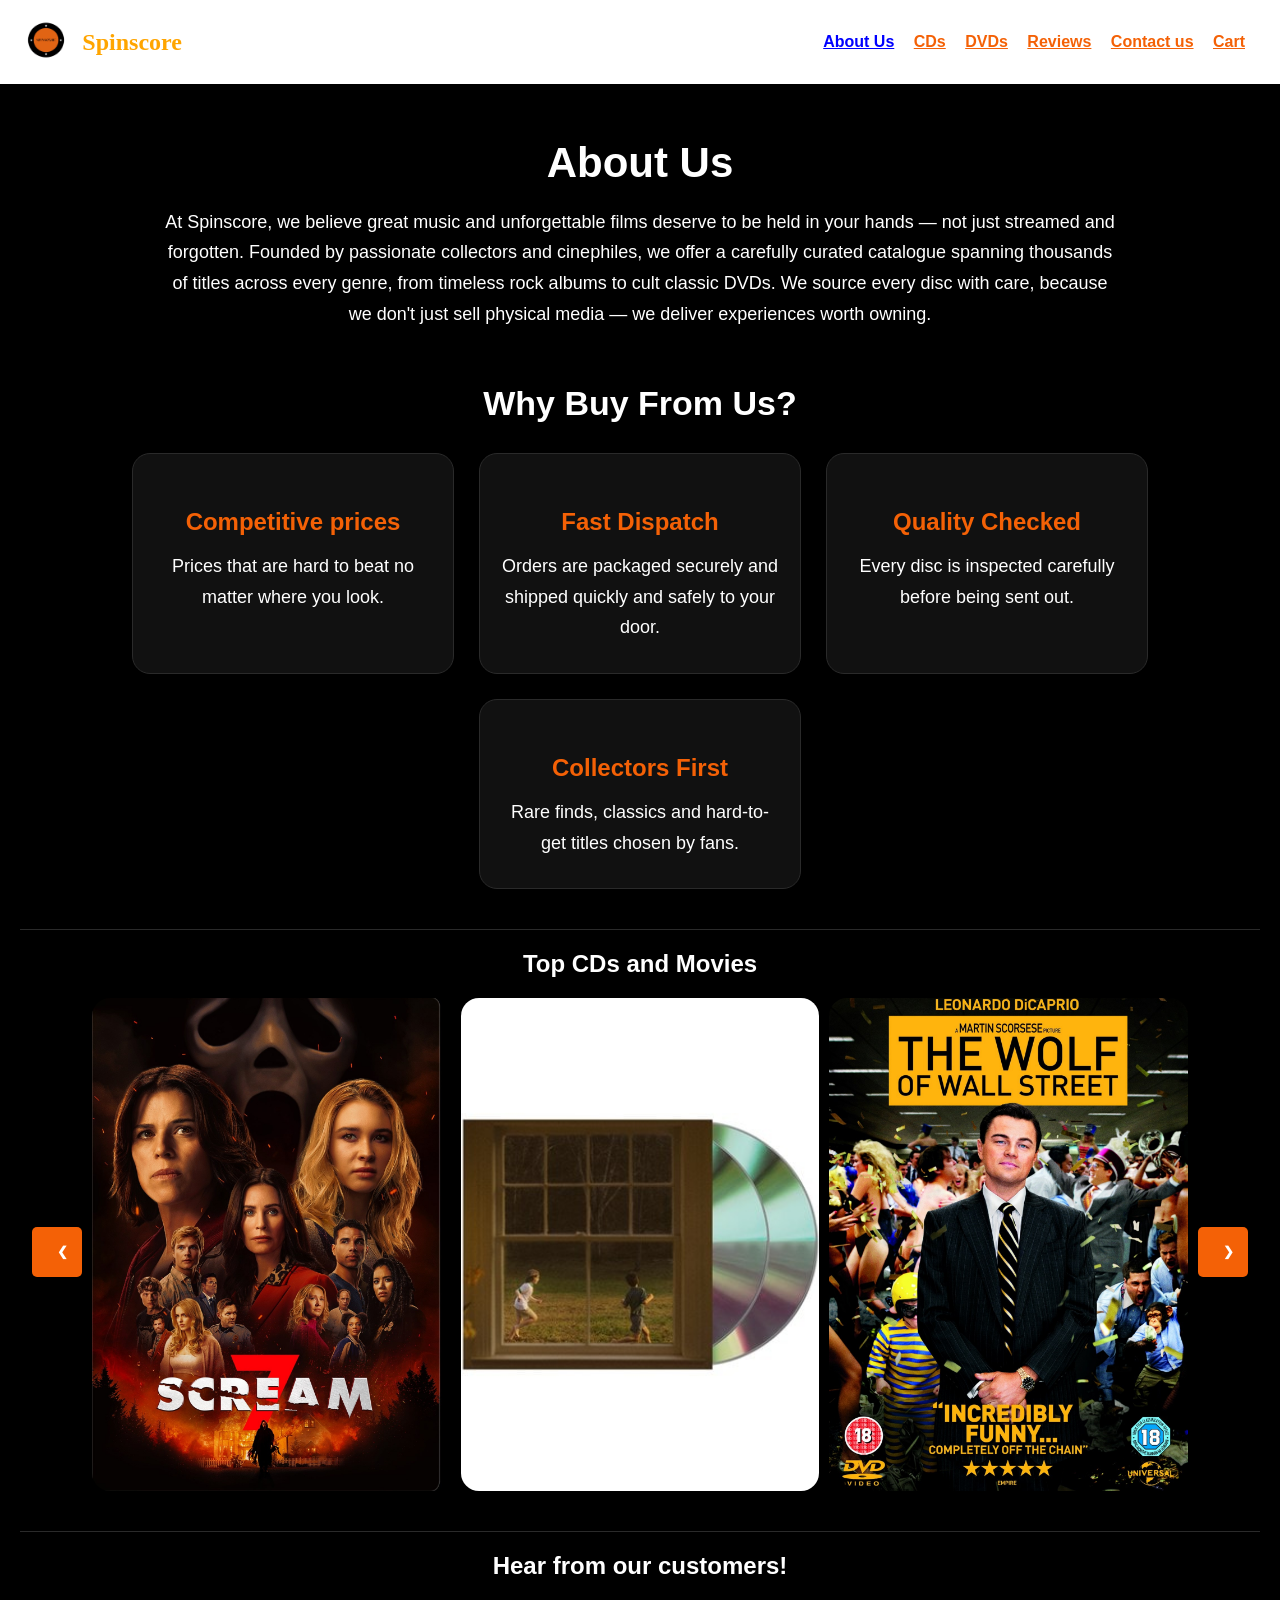
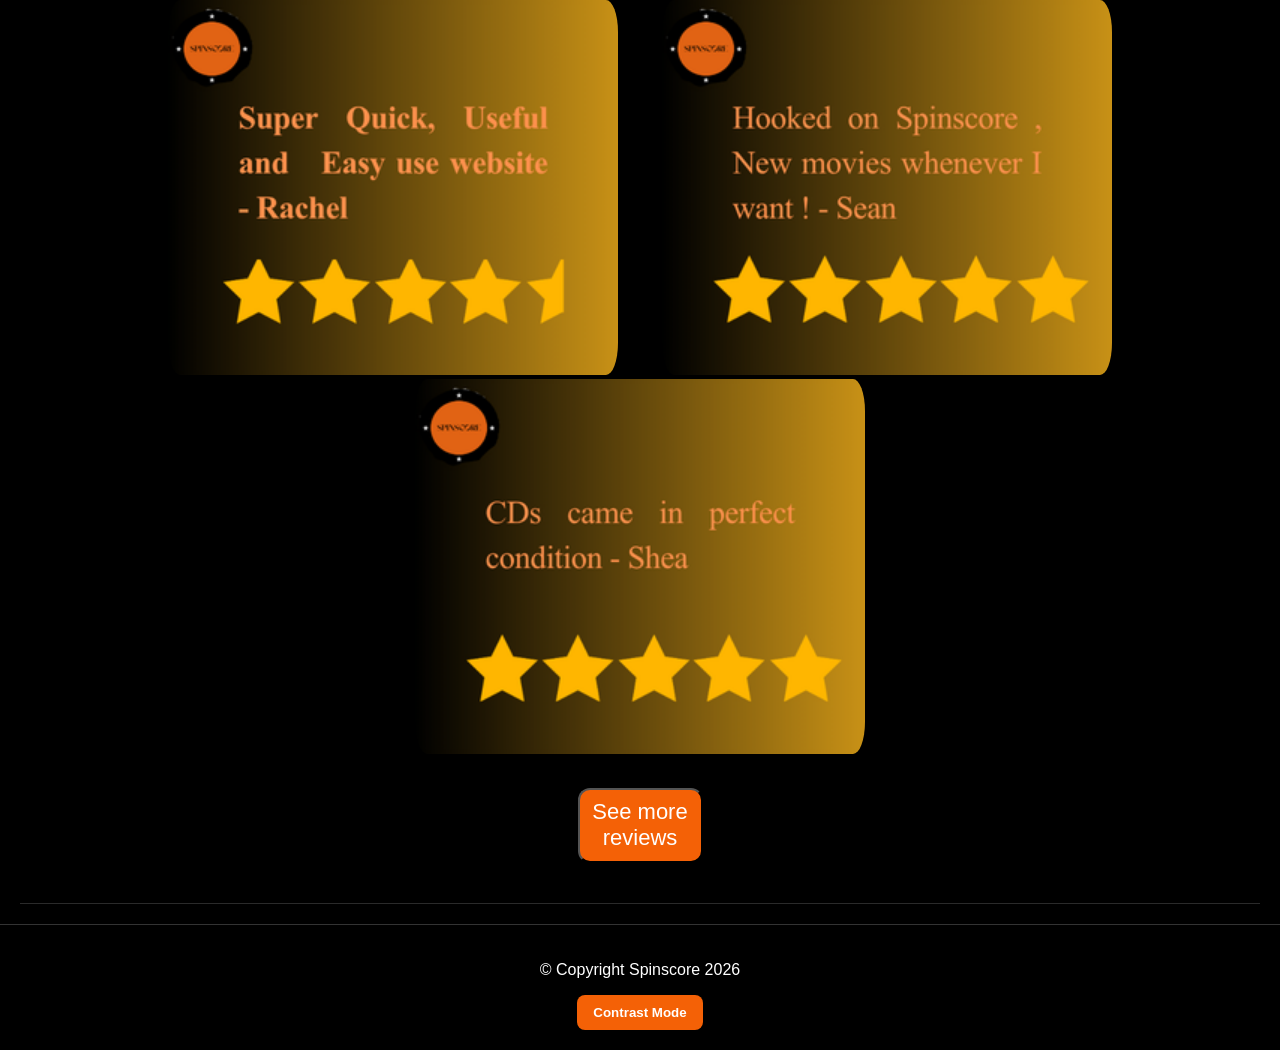
<file: SpinScore/MAIN/HTML/Index.html>
<!DOCTYPE html>
<html lang="en">
	<head>
		<meta charset="UTF-8">
		<meta name="viewport" content="width=device-width, initial-scale=1.0">
		<title>Spinscore - Home</title>
		<link rel="stylesheet" href="../CSS/Webstyle.css" />
		<link rel="icon" type="image/x-icon" href="../IMAGES/favicon.ico" />
	</head>
	
	<body>
		<header>
			<div class="logo-title">
				<a href="Index.html">
					<img src="../IMAGES/Logo.png" alt="Logo">
				</a>
				<span class="site-title">Spinscore</span>
			</div>
			
			<nav>
				<a href="Index.html" class="active">About Us</a>
				<a href="cds.html">CDs</a>
				<a href="DVDs.html">DVDs</a>
				<a href="reviews.html">Reviews</a>
				<a href="Contact.html">Contact us</a>
				<a href="cart.html">Cart</a>
			</nav>
		</header>

		<main>
			<section id="section1">
				<h1> About Us </h1>
				<p>At Spinscore, we believe great music and unforgettable films deserve to be held in your hands — not just streamed and forgotten. Founded by passionate collectors and cinephiles, we offer a carefully curated catalogue spanning thousands of titles across every genre, from timeless rock albums to cult classic DVDs. We source every disc with care, because we don't just sell physical media — we deliver experiences worth owning.</p>
				<h2>Why Buy From Us?</h2>

				<div class="whyBuyGrid">

					<div class="whyBox">
						<h3>Competitive prices</h3>
						<p>Prices that are hard to beat no matter where you look.</p>
					</div>

					<div class="whyBox">
						<h3>Fast Dispatch</h3>
						<p>Orders are packaged securely and shipped quickly and safely to your door.</p>
					</div>

					<div class="whyBox">
						<h3>Quality Checked</h3>
						<p>Every disc is inspected carefully before being sent out.</p>
					</div>

					<div class="whyBox">
						<h3>Collectors First</h3>
						<p>Rare finds, classics and hard-to-get titles chosen by fans.</p>
					</div>

				</div>
			</section>
			<section id="section2">
					<h1> Top CDs and Movies </h1>
					<div class="carousel-container">
						<button onclick="moveSlide(-1)">❮</button>

						<div class="carousel" id="carousel"></div>

						<button onclick="moveSlide(1)">❯</button>
					</div>
     		</section>
			<section id="section3">
				<h1> Hear from our customers! </h1>
				<div class="grid-container">
					<img src="../IMAGES/Reviews/Review 1.png" alt="Customer Review 1">
  					<img src="../IMAGES/Reviews/Review 2.png" alt="Customer Review 2">
  					<img src="../IMAGES/Reviews/Review 3.png" alt="Customer Review 3">
				</div>
				<div class="ReviewButton">
					<button class="goReview" onclick="window.location.href = 'reviews.html';">See more reviews</button>
				</div>
			</section>
		</main>

		<footer>
			<p>&copy; Copyright Spinscore 2026</p>
			<button id="contrastBtn">Contrast Mode</button>
		</footer>
		<script src="../JS/main.js"></script>
		<script src="../JS/accessibility.js"></script>
	</body>
</html>
</file>
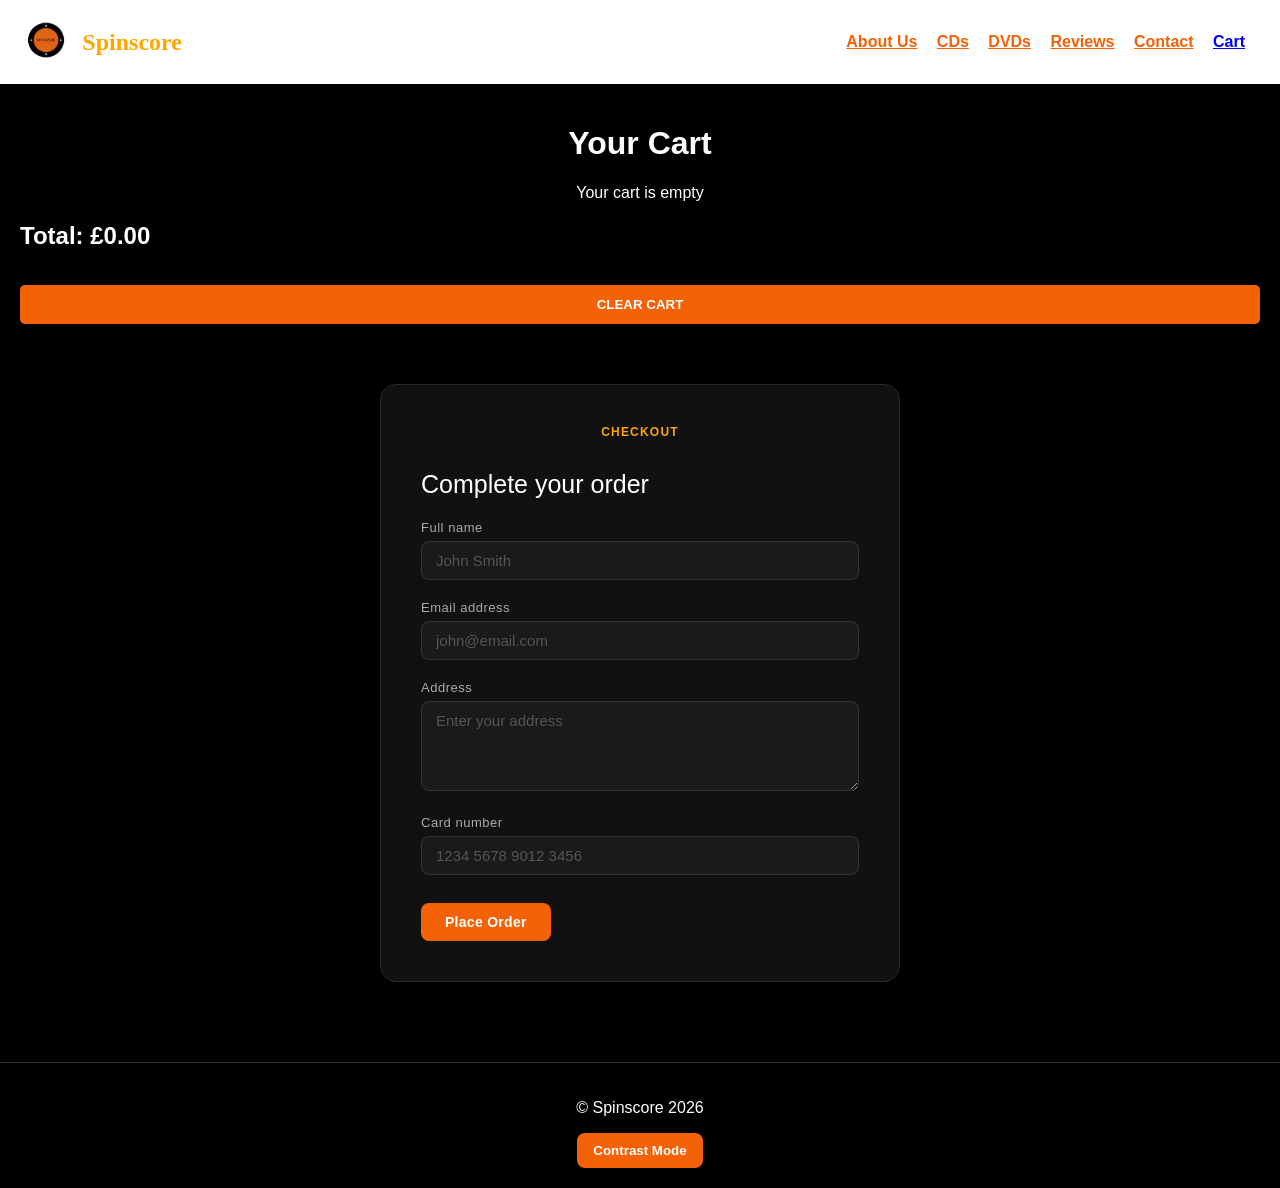
<file: SpinScore/MAIN/HTML/cart.html>
<!DOCTYPE html>
<html lang="en">
<head>
    <meta charset="UTF-8">
    <meta name="viewport" content="width=device-width, initial-scale=1.0">
    <title>Spinscore - Cart</title>

    <link rel="stylesheet" href="../CSS/Webstyle.css">
</head>

<body>
    <header>
        <div class="logo-title">
            <a href="Index.html">
                <img src="../IMAGES/Logo.png" alt="Logo">
            </a>
            <span class="site-title">Spinscore</span>
        </div>

        <nav>
            <a href="Index.html">About Us</a>
            <a href="cds.html">CDs</a>
            <a href="DVDs.html">DVDs</a>
            <a href="reviews.html">Reviews</a>
            <a href="Contact.html">Contact</a>
            <a href="cart.html" class="active">Cart</a>
        </nav>
    </header>

    <main>
        <h1>Your Cart</h1>

        <div id="cart-items"></div>

        <h2 id="cart-total">Total: £0.00</h2>

        <button onclick="clearCart()" class="buy-btn">Clear Cart</button>

        <section class="form-wrapper">
    <p class="form-eyebrow">Checkout</p>
    <h1 class="form-title">Complete your order</h1>

    <div class="form-fields">
        <div>
            <label for="customer-name">Full name</label>
            <input type="text" id="customer-name" placeholder="John Smith">
            <span class="field-error" id="name-error">Please enter your full name.</span>
        </div>

        <div>
            <label for="customer-email">Email address</label>
            <input type="email" id="customer-email" placeholder="john@email.com">
            <span class="field-error" id="email-error">Please enter a valid email address.</span>
        </div>

        <div>
            <label for="customer-address">Address</label>
            <textarea id="customer-address" rows="4" placeholder="Enter your address"></textarea>
            <span class="field-error" id="address-error">Please enter your address.</span>
        </div>

        <div>
            <label for="card-number">Card number</label>
            <input type="text" id="card-number" placeholder="1234 5678 9012 3456">
            <span class="field-error" id="card-error">Please enter your card number.</span>
        </div>

        <div class="form-footer">
            <button class="submit-btn" onclick="checkout()">Place Order</button>
        </div>
    </div>

    <div class="success-msg" id="checkout-success">
        Your order has been placed successfully.
    </div>
</section>
    </main>

    <footer>
        <p>&copy; Spinscore 2026</p>
        <button id="contrastBtn">Contrast Mode</button>
    </footer>

    <script src="../JS/cart.js"></script>
    <script src="../JS/accessibility.js"></script>
</body>
</html>
</file>
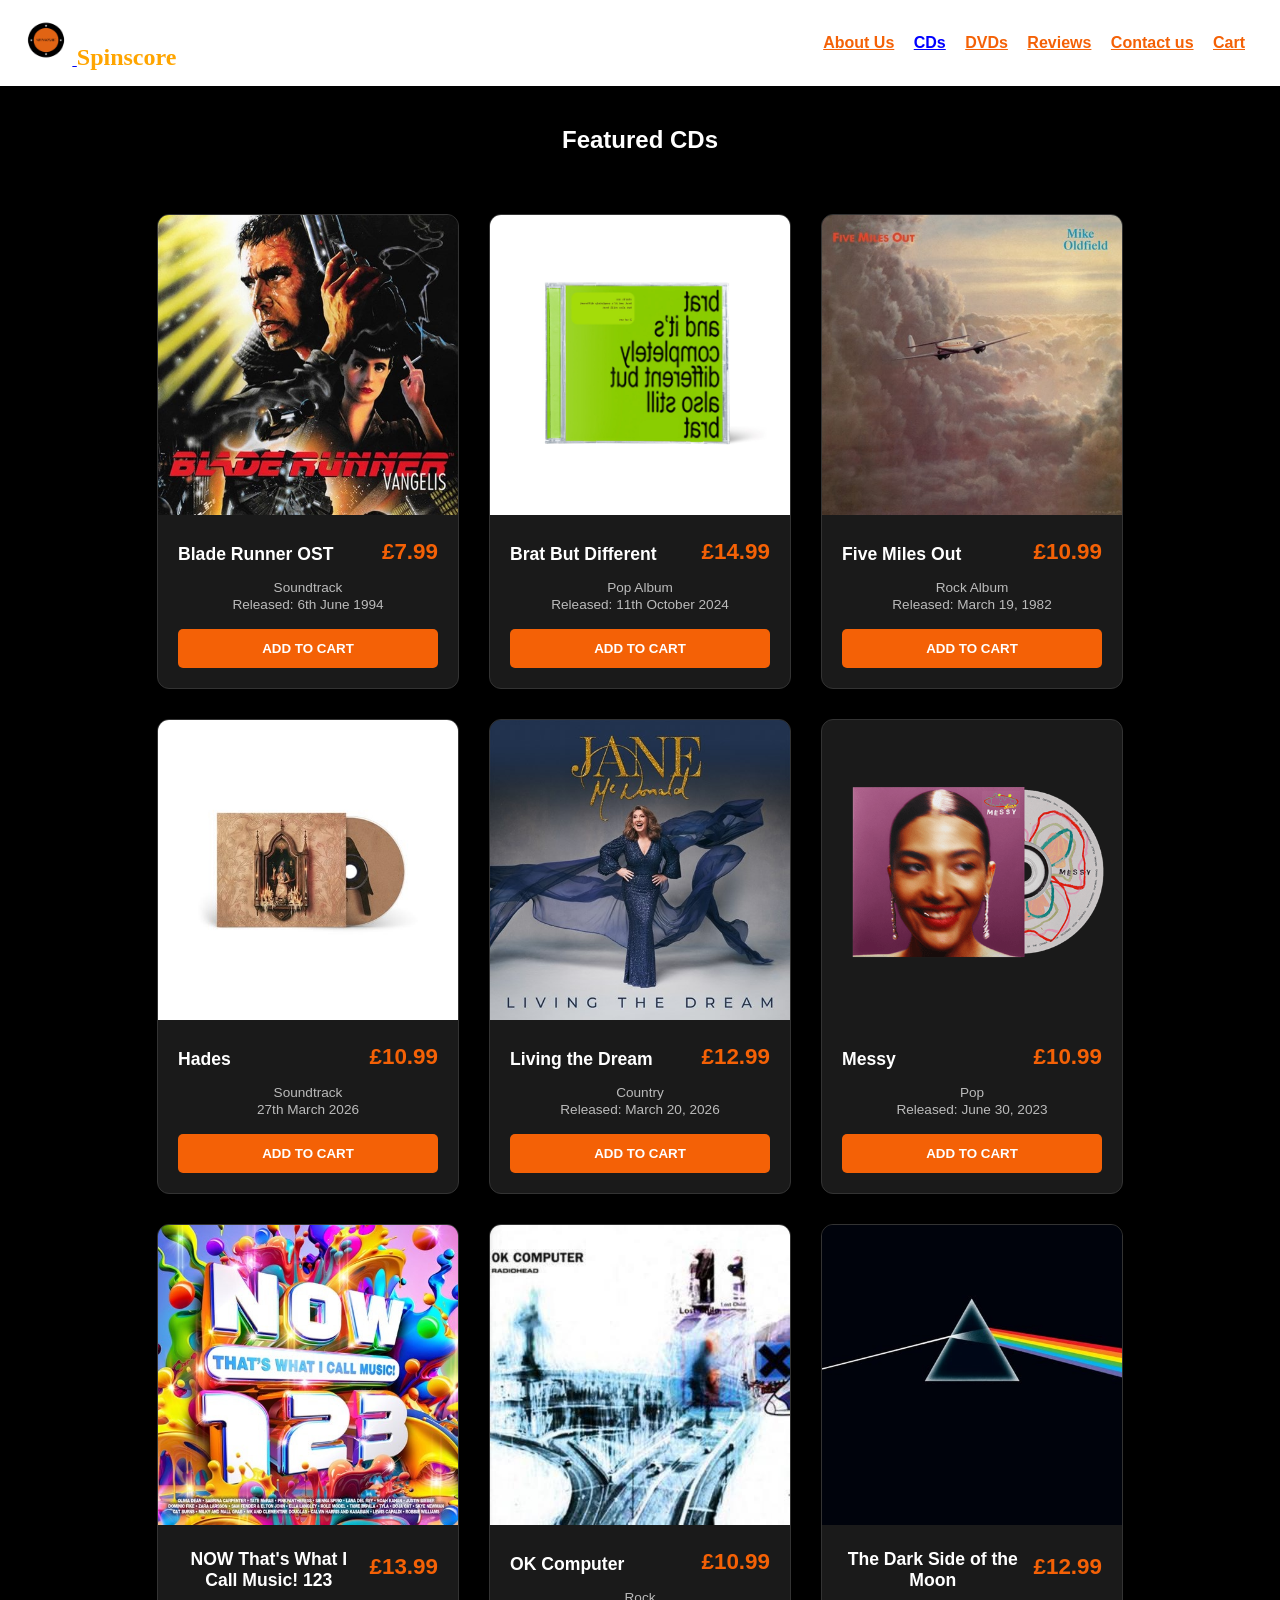
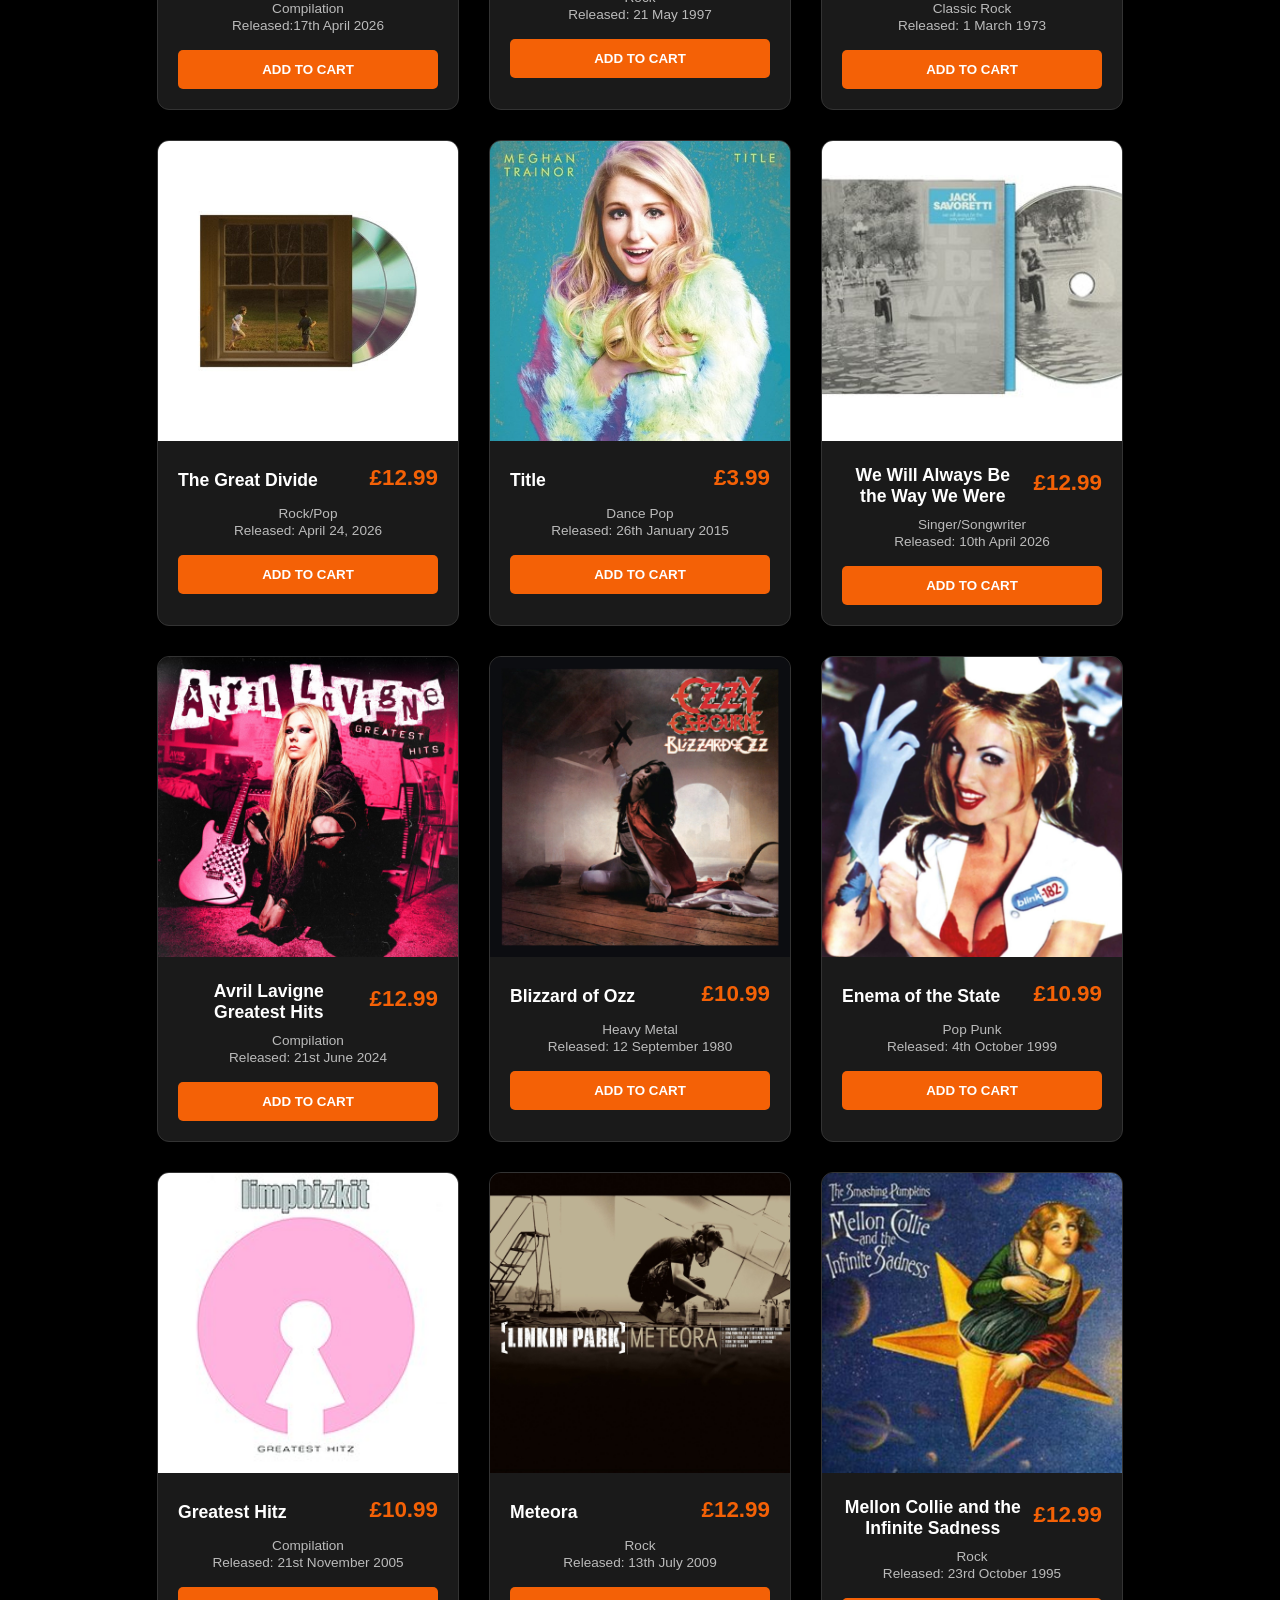
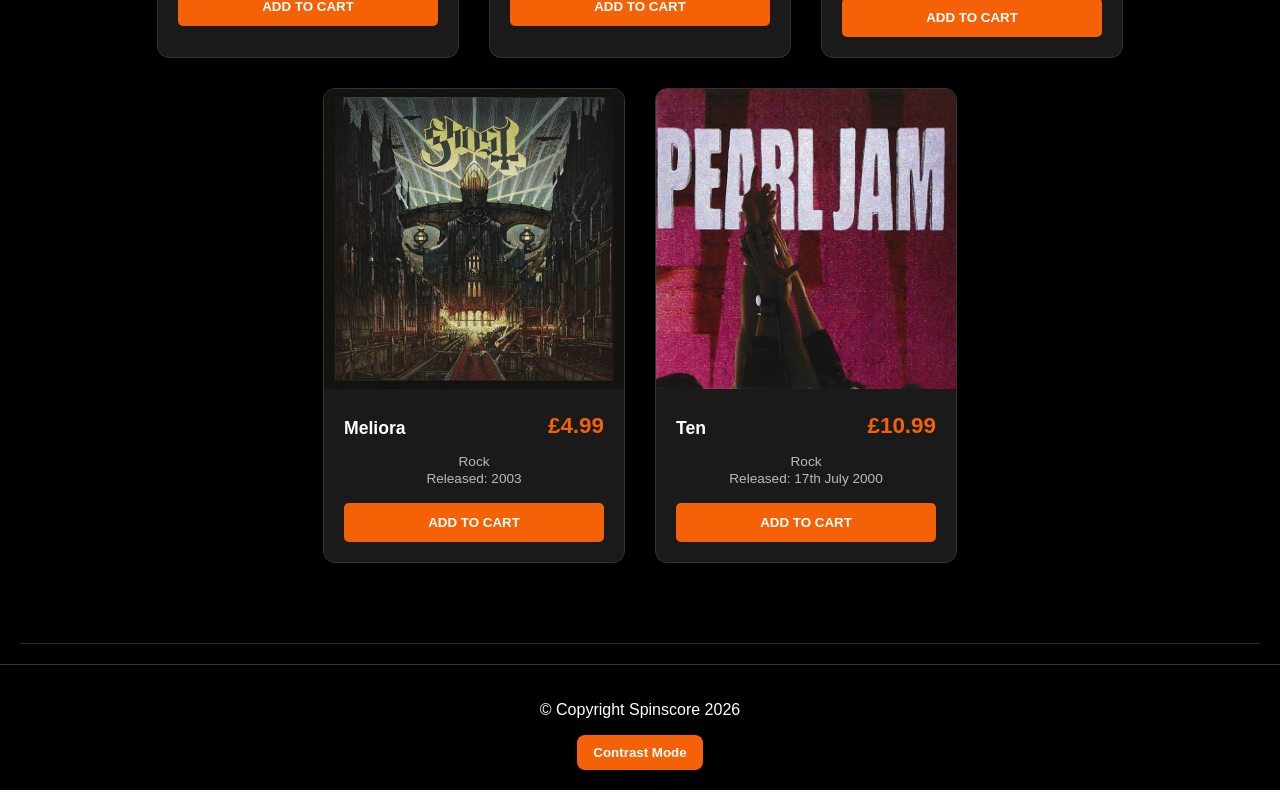
<file: SpinScore/MAIN/HTML/cds.html>
<!DOCTYPE html>

<html lang="en">

<head>

    <meta charset="UTF-8">

    <meta name="viewport" content="width=device-width, initial-scale=1.0">

    <link rel="stylesheet" href="../CSS/Webstyle.css" />

    <link rel="icon" type="image/x-icon" href="../IMAGES/favicon.ico" />

    <title> Spinscore - CDs </title>

</head>

 
<body>

    <header>

        <div class="logo">

            <a href="Index.html">

                <img src="../IMAGES/Logo.png" alt="Logo">

            </a>

            <span class="site-title">Spinscore</span>

        </div>

 

        <nav>

            <a href="Index.html">About Us</a>

            <a href="cds.html" class="active">CDs</a>

            <a href="DVDs.html">DVDs</a>

            <a href="reviews.html">Reviews</a>

            <a href="Contact.html">Contact us</a>

            <a href="cart.html">Cart</a>

        </nav>

    </header>

 

    <main>

        <section id="section2">

            <h1 class="topCD">Featured CDs</h1>

 

            <div class="product-grid">

                <div class="cd-card" style="animation-delay: 0s;">

                    <div class="img-wrapper">

                        <img src="../IMAGES/CDS/Bladerunner OST.png" alt="Bladerunner OST">

                    </div>

                    <div class="cd-info">

                        <div class="title-row">

                            <h3>Blade Runner OST</h3>

                            <p class="price">£7.99</p>

                        </div>

                        <p class="meta">Soundtrack</p>

                        <p class="meta">Released: 6th June 1994</p>

                        <button class="buy-btn" data-name="Blade Runner OST" data-price="7.99"> 
                            ADD TO CART
                        </button>

                    </div>

                </div>

                <div class="cd-card" style="animation-delay: 0.1s;">

                    <div class="img-wrapper">

                        <img src="../IMAGES/CDS/brat but different.jpg" alt="Brat But Different">

                    </div>

                    <div class="cd-info">

                        <div class="title-row">

                            <h3>Brat But Different</h3>

                            <p class="price"> £14.99 </p>

                        </div>

                        <p class="meta">Pop Album</p>

                        <p class="meta">Released: 11th October 2024 </p>
                        <button class="buy-btn" data-name="Brat But Different" data-price="14.99">
                            ADD TO CART
                        </button>

                    </div>

                </div>

                <div class="cd-card" style="animation-delay: 0.2s;">

                    <div class="img-wrapper">

                        <img src="../IMAGES/CDS/Five Miles Out.png" alt="Five Miles Out">

                    </div>

                    <div class="cd-info">

                        <div class="title-row">

                            <h3>Five Miles Out</h3>

                            <p class="price"> £10.99 </p>

                        </div>

                        <p class="meta">Rock Album</p>

                        <p class="meta">Released: March 19, 1982</p>
                        <button class="buy-btn" data-name="Five Miles Out" data-price="10.99">
                            ADD TO CART
                        </button>

                    </div>

                </div>

                <div class="cd-card" style="animation-delay: 0.3s;">

                    <div class="img-wrapper">

                        <img src="../IMAGES/CDS/Hades.png" alt="Hades">

                    </div>

                    <div class="cd-info">

                        <div class="title-row">

                            <h3>Hades</h3>

                            <p class="price"> £10.99 </p>

                        </div>

                        <p class="meta">Soundtrack</p>

                        <p class="meta">27th March 2026</p>

                        <button class="buy-btn" data-name="Hades" data-price="10.99">
                            ADD TO CART
                        </button>

                    </div>

                </div>

                <div class="cd-card" style="animation-delay: 0.4s;">

                    <div class="img-wrapper">

                        <img src="../IMAGES/CDS/Living the Dream.png" alt="Living the Dream">

                    </div>

                    <div class="cd-info">

                        <div class="title-row">

                            <h3>Living the Dream</h3>

                            <p class="price"> £12.99 </p>

                        </div>

                        <p class="meta">Country</p>

                        <p class="meta">Released: March 20, 2026</p>

                        <button class="buy-btn" data-name="Living the dream" data-price="12.99">
                            ADD TO CART
                        </button>

                    </div>

                </div>

                <div class="cd-card" style="animation-delay: 0.5s;">

                    <div class="img-wrapper">

                        <img src="../IMAGES/CDS/Messy.png" alt="Messy">

                    </div>

                    <div class="cd-info">

                        <div class="title-row">

                            <h3>Messy</h3>

                            <p class="price"> £10.99 </p>

                        </div>

                        <p class="meta">Pop</p>

                        <p class="meta">Released: June 30, 2023</p>

                        <button class="buy-btn" data-name="Messy" data-price="10.99">
                            ADD TO CART
                        </button>

                    </div>

                </div>

                <div class="cd-card" style="animation-delay: 0.6s;">

                    <div class="img-wrapper">

                        <img src="../IMAGES/CDS/NOW That's What I call Music! 123.png" alt="NOW That's What I Call Music! 123">

                    </div>

                    <div class="cd-info">

                        <div class="title-row">

                            <h3>NOW That's What I Call Music! 123 </h3>

                            <p class="price"> £13.99 </p>

                        </div>

                        <p class="meta">Compilation</p>

                        <p class="meta">Released:17th April 2026</p>

                        <button class="buy-btn" data-name="Now That's What I Call Music! 123" data-price="13.99">
                            ADD TO CART
                        </button>

                    </div>

                </div>

                <div class="cd-card" style="animation-delay: 0.7s;">

                    <div class="img-wrapper">

                        <img src="../IMAGES/CDS/ok computer.jpg" alt="OK Computer">

                    </div>

                    <div class="cd-info">

                        <div class="title-row">

                            <h3>OK Computer</h3>

                            <p class="price"> £10.99 </p>

                        </div>

                        <p class="meta">Rock</p>

                        <p class="meta">Released: 21 May 1997</p>
                        <button class="buy-btn" data-name="OK Computer" data-price="10.99">
                            ADD TO CART
                        </button>

                    </div>

                </div>

                <div class="cd-card" style="animation-delay: 0.8s;">

                    <div class="img-wrapper">

                        <img src="../IMAGES/CDS/The Dark Side of the Moon.png" alt="The Dark Side of the Moon">

                    </div>

                    <div class="cd-info">

                        <div class="title-row">

                            <h3>The Dark Side of the Moon</h3>

                            <p class="price"> £12.99 </p>

                        </div>

                        <p class="meta">Classic Rock</p>

                        <p class="meta">Released: 1 March 1973</p>

                        <button class="buy-btn" data-name="The Dark Side of the Moon" data-price="12.99">
                            ADD TO CART
                        </button>

                    </div>

                </div>

                <div class="cd-card" style="animation-delay: 0.9s;">

                    <div class="img-wrapper">

                        <img src="../IMAGES/CDS/The Great Divide.png" alt="The Great Divide">

                    </div>

                    <div class="cd-info">

                        <div class="title-row">

                            <h3>The Great Divide</h3>

                            <p class="price"> £12.99 </p>

                        </div>

                        <p class="meta">Rock/Pop</p>

                        <p class="meta">Released: April 24, 2026</p>

                        <button class="buy-btn" data-name="The Great Divide" data-price="12.99">
                            ADD TO CART
                        </button>

                    </div>

                </div>

                <div class="cd-card" style="animation-delay: 1s;">

                    <div class="img-wrapper">

                        <img src="../IMAGES/CDS/Ttile.png" alt="Ttile">

                    </div>

                    <div class="cd-info">

                        <div class="title-row">

                            <h3>Title</h3>

                            <p class="price"> £3.99 </p>

                        </div>

                        <p class="meta">Dance Pop</p>

                        <p class="meta">Released: 26th January 2015</p>

                        <button class="buy-btn" data-name="Title" data-price="3.99">
                            ADD TO CART
                        </button>

                    </div>

                </div>

                <div class="cd-card" style="animation-delay: 1.1s;">

                    <div class="img-wrapper">

                        <img src="../IMAGES/CDS/We Will Always Be the Way We Were.png" alt="We Will Always Be the Way We Were">

                    </div>

                    <div class="cd-info">

                        <div class="title-row">

                            <h3>We Will Always Be the Way We Were</h3>

                            <p class="price"> £12.99</p>

                        </div>

                        <p class="meta">Singer/Songwriter</p>

                        <p class="meta">Released:  10th April 2026</p>

                        <button class="buy-btn" data-name="We Will Always Be the Way We Were" data-price="12.99">
                            ADD TO CART
                        </button>

                    </div>

                </div>

                <div class="cd-card" style="animation-delay: 1.2s;">

                    <div class="img-wrapper">

                        <img src="../IMAGES/CDS/Avril Lavigne Greatest Hits.jpg" alt="Avril Lavigne Greatest Hits">

                    </div>

                    <div class="cd-info">

                        <div class="title-row">

                            <h3>Avril Lavigne Greatest Hits</h3>

                            <p class="price"> £12.99 </p>

                        </div>

                        <p class="meta">Compilation</p>

                        <p class="meta">Released: 21st June 2024</p>

                        <button class="buy-btn" data-name="Avril Lavigne Greatest Hits" data-price="12.99">
                             ADD TO CART
                        </button>

                    </div>

                </div>

                <div class="cd-card" style="animation-delay: 1.3s;">

                    <div class="img-wrapper">

                        <img src="../IMAGES/CDS/Blizzard of Ozz.jpg" alt="Blizzard of Ozz">

                    </div>

                    <div class="cd-info">

                        <div class="title-row">

                            <h3>Blizzard of Ozz</h3>

                            <p class="price"> £10.99</p>

                        </div>

                        <p class="meta">Heavy Metal</p>

                        <p class="meta">Released: 12 September 1980</p>

                        <button class="buy-btn" data-name="Blizzard of Ozz" data-price="10.99">
                            ADD TO CART
                        </button>

                    </div>

                </div>

                <div class="cd-card" style="animation-delay: 1.4s;">

                    <div class="img-wrapper">

                        <img src="../IMAGES/CDS/Enema of the State.jpg" alt="Enema of the State">

                    </div>

                    <div class="cd-info">

                        <div class="title-row">

                            <h3>Enema of the State</h3>

                            <p class="price"> £10.99 </p>

                        </div>

                        <p class="meta">Pop Punk</p>

                        <p class="meta">Released: 4th October 1999</p>

                        <button class="buy-btn" data-name="Enema of the State" data-price="10.99">
                            ADD TO CART
                        </button>

                    </div>

                </div>

                <div class="cd-card" style="animation-delay: 1.5s;">

                    <div class="img-wrapper">

                        <img src="../IMAGES/CDS/Greatest Hitz.jpg" alt="Greatest Hitz">

                    </div>

                    <div class="cd-info">

                        <div class="title-row">

                            <h3>Greatest Hitz</h3>

                            <p class="price"> £10.99 </p>

                        </div>

                        <p class="meta">Compilation</p>

                        <p class="meta">Released: 21st November 2005</p>

                        <button class="buy-btn" data-name="Greatest Hitz" data-price="10.99">
                            ADD TO CART
                        </button>

                    </div>

                </div>

                <div class="cd-card" style="animation-delay: 1.6s;">

                    <div class="img-wrapper">

                        <img src="../IMAGES/CDS/Meteora.jpg" alt="Meteora">

                    </div>

                    <div class="cd-info">

                        <div class="title-row">

                            <h3>Meteora</h3>

                            <p class="price"> £12.99 </p>

                        </div>

                        <p class="meta">Rock</p>

                        <p class="meta">Released: 13th July 2009</p>

                        <button class="buy-btn" data-name="Meteora" data-price="12.99">
                            ADD TO CART
                        </button>

                    </div>

                </div>

                <div class="cd-card" style="animation-delay: 1.7s;">

                    <div class="img-wrapper">

                        <img src="../IMAGES/CDS/Mellon Collie and the Infinite Sadness.jpg" alt="Mellon Collie and the Infinite Sadness">

                    </div>

                    <div class="cd-info">

                        <div class="title-row">

                            <h3>Mellon Collie and the Infinite Sadness</h3>

                            <p class="price"> £12.99 </p>

                        </div>

                        <p class="meta">Rock</p>

                        <p class="meta">Released: 23rd October 1995</p>

                        <button class="buy-btn" data-name="Mellon Collie and the Infinite Sadness" data-price="12.99">
                            ADD TO CART
                        </button>

                    </div>

                </div>

                <div class="cd-card" style="animation-delay: 1.8s;">

                    <div class="img-wrapper">

                        <img src="../IMAGES/CDS/Meliora.jpg" alt="Meliora">

                    </div>

                    <div class="cd-info">

                        <div class="title-row">

                            <h3>Meliora</h3>

                            <p class="price"> £4.99 </p>

                        </div>

                        <p class="meta">Rock</p>

                        <p class="meta">Released: 2003</p>

                        <button class="buy-btn" data-name="Meliora" data-price="4.99">
                            ADD TO CART
                        </button>

                    </div>

                </div>

                <div class="cd-card" style="animation-delay: 1.9s;">

                    <div class="img-wrapper">

                        <img src="../IMAGES/CDS/Ten.jpg" alt="Ten">

                    </div>

                    <div class="cd-info">

                        <div class="title-row">

                            <h3>Ten</h3>

                            <p class="price"> £10.99 </p>

                        </div>

                        <p class="meta">Rock</p>

                        <p class="meta">Released: 17th July 2000</p>

                        <button class="buy-btn" data-name="Ten" data-price="10.99">
                            ADD TO CART
                        </button>

                    </div>

                </div>

                </div>

            </div>

        </section>

    </main>

 

    <footer>

        <p>&copy; Copyright Spinscore 2026</p>
        <button id="contrastBtn">Contrast Mode</button>

    </footer>


    <script src="../JS/main.js"></script>
    <script src="../JS/cart.js"></script>
    <script src="../JS/accessibility.js"></script>

</body>

</html>
</file>
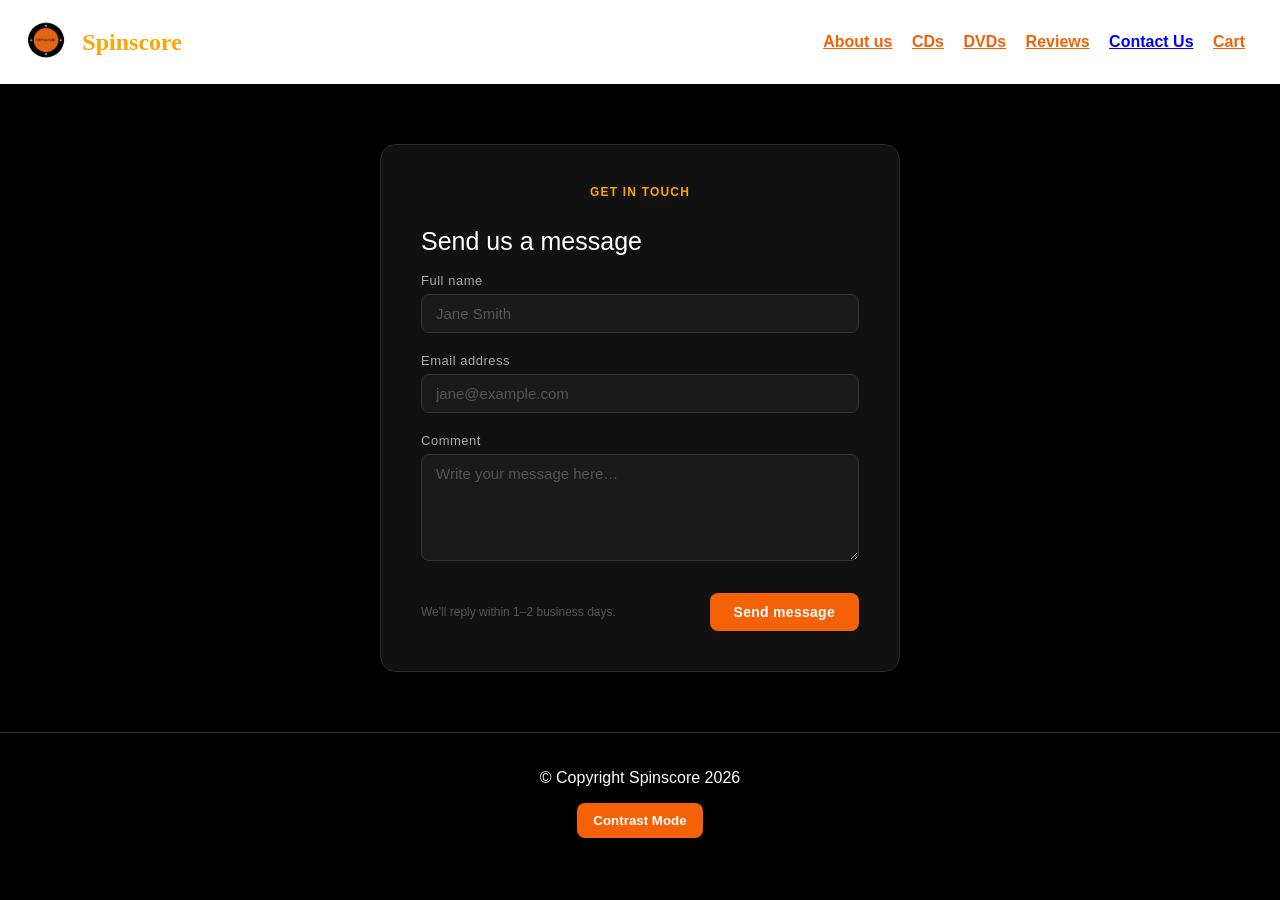
<file: SpinScore/MAIN/HTML/Contact.html>
<!DOCTYPE html>

<html lang="en">
	<head>
		<meta charset="UTF-8">
		<meta name="viewport" content="width=device-width, initial-scale=1.0">
		<title>Spinscore - Contact</title>
		<link rel="icon" type="image/x-icon" href="../IMAGES/favicon.ico" />
		<link rel="stylesheet" href="../CSS/Webstyle.css" />
		<script type="text/javascript" src="../JS/contact.js">
		</script>
	</head>
	
	<body>
		<header>
			<div class="logo-title">
				<a href="Index.html">
					<img src="../IMAGES/Logo.png" alt="Logo">
				</a>
				<span class="site-title">Spinscore</span>
			</div>
			
			<nav>
				<a href="Index.html">About us</a>
				<a href="cds.html">CDs</a>
				<a href="DVDs.html">DVDs</a>
				<a href="reviews.html">Reviews</a>
				<a href="Contact.html" class="active">Contact Us</a>
				<a href="cart.html">Cart</a>
			</nav>
		</header>
	
		<div class="form-wrapper">
    		<p class="form-eyebrow">Get in touch</p>
        	<h1 class="form-title">Send us a message</h1>
 
    	<div class="form-fields">
        	<div>
        		<label for="name">Full name</label>
          		<input type="text" id="name" placeholder="Jane Smith" />
          		<span class="field-error" id="name-error">Please enter your full name.</span>
        	</div>
 
        <div>
          <label for="email">Email address</label>
          <input type="email" id="email" placeholder="jane@example.com" />
          <span class="field-error" id="email-error">Please enter a valid email address.</span>
        </div>
 
        <div>
        	<label for="comment">Comment</label>
        	<textarea
            id="comment"
            rows="5"
            placeholder="Write your message here…"
        	></textarea>
        	<span class="field-error" id="comment-error">Please enter a message.</span>
        </div>
 
        <div class="form-footer">
        	<p class="form-note">We'll reply within 1–2 business days.</p>
        	<button class="submit-btn" onclick="handleSubmit(this)">
            Send message
        	</button>
        </div>
    	</div>
 
    		<div class="success-msg" id="success-msg">
        	Your message was sent — thank you!
    		</div>
    	</div>
		
		<footer>
			<p> &copy; Copyright Spinscore 2026 </p>
			<button id="contrastBtn">Contrast Mode</button>
		</footer>
		<script src="../JS/accessibility.js"></script>
	</body>
</html>
</file>
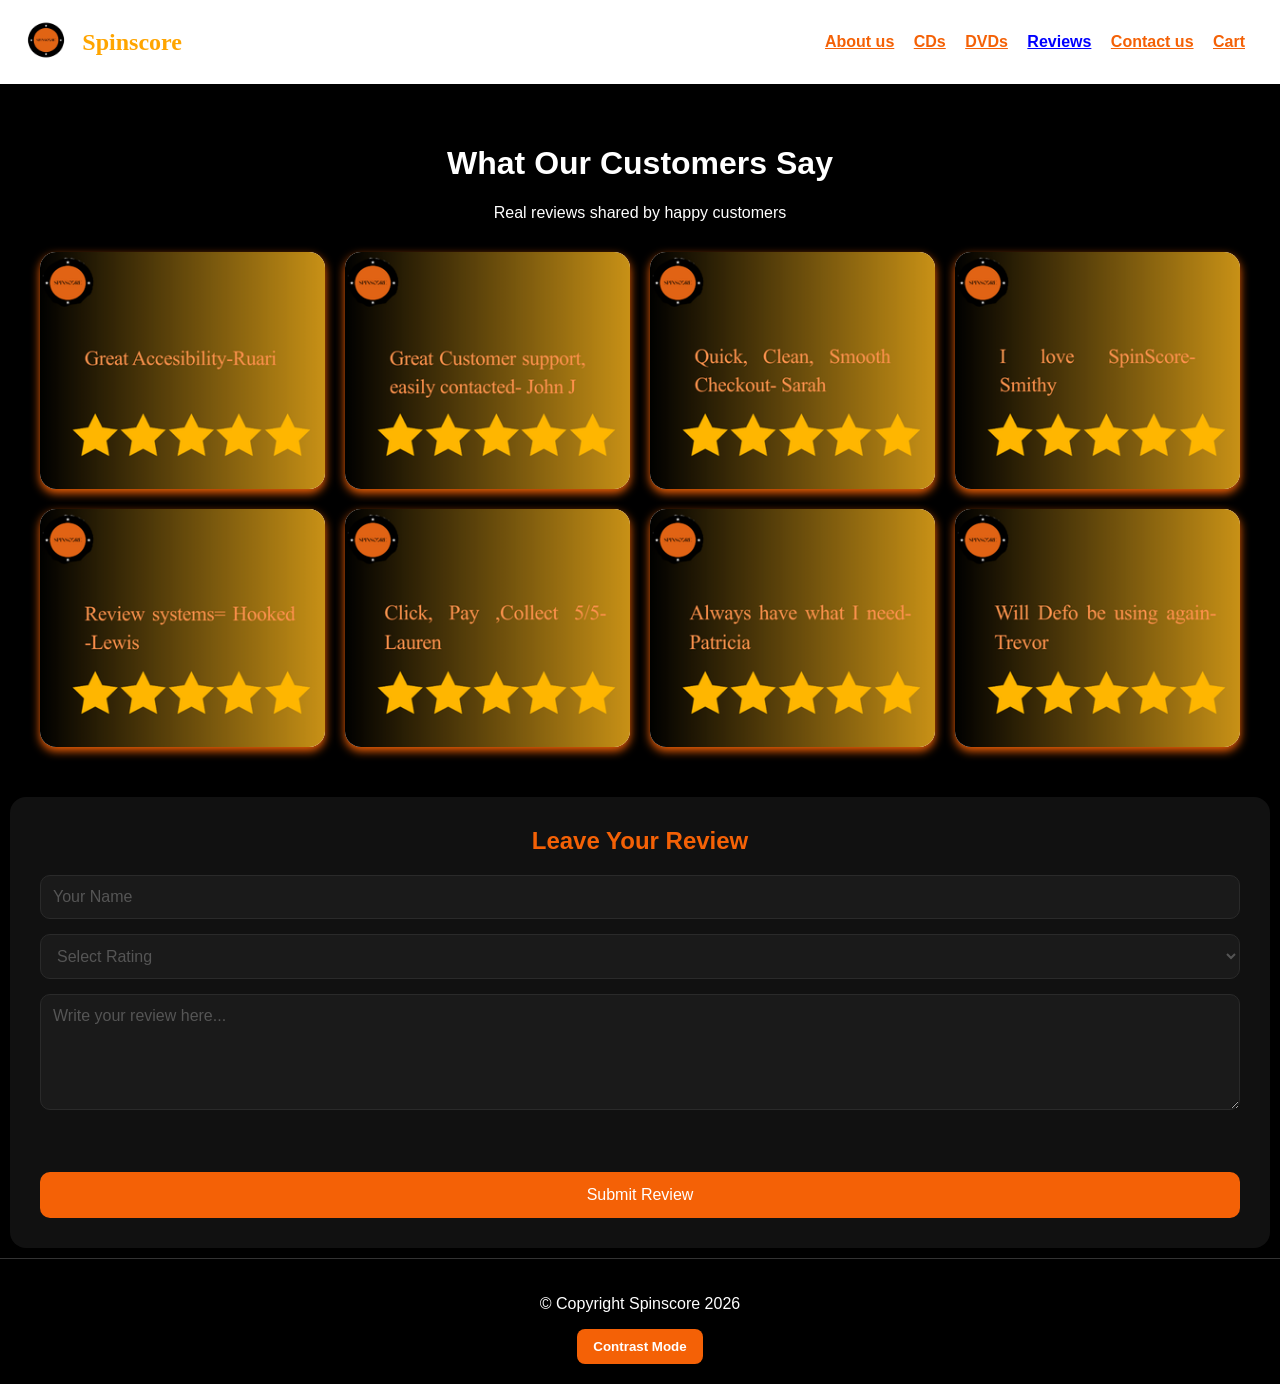
<file: SpinScore/MAIN/HTML/reviews.html>
<!DOCTYPE html>
<html lang="en">
<head>
  <meta charset="UTF-8">
  <meta name="viewport" content="width=device-width, initial-scale=1.0">
  <title>Spinscore Reviews</title>
  <link rel="icon" type="image/x-icon" href="../IMAGES/favicon.ico" />
  <link rel="stylesheet" href="../CSS/Webstyle.css">
</head>
<body>
    <header>
        <div class="logo-title">
            <a href="Index.html">
                <img src="../IMAGES/Logo.png" alt="Logo">
            </a>
            <span class="site-title">Spinscore</span>
        </div>
        
        <nav>
            <a href="Index.html">About us</a>
            <a href="cds.html">CDs</a>
            <a href="DVDs.html">DVDs</a>
            <a href="reviews.html" class="active">Reviews</a>
            <a href="Contact.html">Contact us</a>
            <a href="cart.html">Cart</a>
        </nav>
    </header>

  <div class="reviewContainer">
    <h1>What Our Customers Say</h1>
    <p>Real reviews shared by happy customers</p>
    <div class="reviews">
      <div class="review-card"><img src="../IMAGES/Reviews/Review 4.png" alt="Review 1"></div>
      <div class="review-card"><img src="../IMAGES/Reviews/Review 5.png" alt="Review 2"></div>
      <div class="review-card"><img src="../IMAGES/Reviews/Review 6.png" alt="Review 3"></div>
      <div class="review-card"><img src="../IMAGES/Reviews/Review 7.png" alt="Review 4"></div>
      <div class="review-card"><img src="../IMAGES/Reviews/Review 8.png" alt="Review 5"></div>
      <div class="review-card"><img src="../IMAGES/Reviews/Review 9.png" alt="Review 6"></div>
      <div class="review-card"><img src="../IMAGES/Reviews/Review 10.png" alt="Review 7"></div>
      <div class="review-card"><img src="../IMAGES/Reviews/Review 11.png" alt="Review 8"></div>
    </div>
  </div>

  <div class="review-form">
    <h2 class="reviewTitle">Leave Your Review</h2>
    <form id="reviewForm">
      <input type="text" placeholder="Your Name" required>
      <select id="rating" required>
        <option value="">Select Rating</option>
        <option value="1">1 Star</option>
        <option value="2">2 Stars</option>
        <option value="3">3 Stars</option>
        <option value="4">4 Stars</option>
        <option value="5">5 Stars</option>
      </select>
      <textarea placeholder="Write your review here..." rows="5" required></textarea>
      <p id="errorMsg"></p>
      <button type="submit">Submit Review</button>
    </form>
  </div>


  </div>
  <footer>
    <p>&copy; Copyright Spinscore 2026</p>
    <button id="contrastBtn">Contrast Mode</button>
  </footer>
  <script src="../JS/reviews.js"></script>
  <script src="../JS/accessibility.js"></script>
</body>

</html>
</file>
<file: SpinScore/MAIN/CSS/Webstyle.css>
/* UNIVERSAL: USED IN ALL WEBPAGES */
body {

    margin: 0;

    font-family: Arial, sans-serif;

    background: black;

    color: white;

}



header {

    background-color: white;

    color: white;

    padding: 15px 20px;

    position: sticky;

    top: 0;

    z-index: 1000;

    display: flex;

    align-items: center;

    justify-content: space-between;

}

 

header img {

    height: 50px;

}

 

.logo-title {

    display: flex;

    align-items: center;

    gap: 10px;

}

 

.site-title {

    font-size: 24px;

    font-weight: bold;

    color: orange;

    font-family: Georgia, 'Times New Roman', serif;

}

 

nav a {

    color: #f46106;

    margin-right: 15px;

    font-weight: bold;

}

 

nav a:hover {

    text-decoration: underline;

}

 

h1, .topCD {

    color: white;

    text-align: center;

}

 

p {

    color: white;

    text-align: justify;

}

 

main {

    padding: 20px;

}

 

footer {

    text-align: center;

    padding: 20px;

    border-top: 1px solid #333;

}



nav a.active {

    color: blue;

    font-weight: bold;

}
/* END OF UNIVERSAL */



/* CAROUSEL USED ON HOME PAGE */
.carousel-container {

    display: flex;

    justify-content: center;

    align-items: center;

    gap: 10px;

    width: 100%;

    max-width: 1400px;

    margin: 0 auto;

}

 

.carousel {

    display: flex;

    gap: 10px;

}

 

.carousel img {

    width: 28vw;

    max-width: 400px;

    min-width: 140px;

    height: auto;

    aspect-ratio: 4 / 5.5;

    object-fit: cover;

    opacity: 0;

    animation: fadeSlide 1.25s ease forwards;

    border-radius: 18px;

}



.carousel-container button {

    background-color: #f46106;

    color: white;

    border: none;

    padding: 12px 25px;

    border-radius: 5px;

    margin-top: 15px;

    cursor: pointer;

    font-weight: bold;

    width: 50px;

    height: 50px;

    text-transform: uppercase;

    text-align: center;
}



.carousel-container button:hover{

    opacity: 0.9;

}
/* END OF CAROUSEL */



/* HOME PAGE STYLING */
section {

    min-height: 300px;

    height: auto;

    border-bottom: solid 1px #2a2a2a;

    padding-bottom: 40px;

}



.grid-container {
    
    align-items: center;

    align-content: center;

    justify-content: center;

    text-align: center;

}



.grid-container img {

    height: 375px;

    max-width: 500px;

    border-radius: 32px;

    padding-left: 20px;

    padding-right: 20px;

    align-items: center;

}



.goReview {

    color: white;

    background-color: #f46106;

    border-radius: 12px;

    height: 75px;

    width: 125px;

    font-size: 22px;

    justify-content: center;

    margin-top: 30px;

    cursor: pointer;

}



.ReviewButton {

    text-align: center;

}



.ReviewButton button:hover {

    opacity: 0.9;

}



#section1 {

    text-align: center;

}



#section1 h1 {

    font-size: 42px;

    margin-bottom: 20px;

}



#section1 p {

    max-width: 950px;

    margin: 0 auto;

    line-height: 1.7;

    font-size: 18px;

}



#section1 h2 {

    margin-top: 55px;

    margin-bottom: 30px;

    font-size: 34px;

}



.whyBuyGrid {

    display: flex;

    justify-content: center;

    flex-wrap: wrap;

    gap: 25px;

    max-width: 1400px;

    margin: 0 auto;

    padding: 0 20px;

}



.whyBox {

    width: 280px;

    background-color: #111;

    border: 1px solid #2a2a2a;

    border-radius: 18px;

    padding: 30px 20px;

    transition: 0.25s ease;

}



.whyBox:hover {

    transform: translateY(-6px);

    border-color: #f46106;

}



.whyBox h3 {

    color: #f46106;

    font-size: 24px;

    margin-bottom: 15px;

}



.whyBox p {

    font-size: 16px;

    line-height: 1.6;

}



/*END OF HOME PAGE STYLING*/



/* ### CD AND DVD STYLING ### */

/* USED TO STYLE THE CD AND DVD PAGE */
.product-grid {

    display: flex;

    flex-wrap: wrap;

    justify-content: center;

    gap: 30px;

    padding: 40px 0;

}

 

.cd-card {

    background: #1a1a1a;

    border: 1px solid #333;

    border-radius: 12px;

    width: 300px;

    overflow: hidden;

    transition: transform 0.3s ease, box-shadow 0.3s ease;

    text-align: center;

}

 

.cd-card:hover {

    transform: translateY(-10px);

    box-shadow: 0 10px 20px rgba(244, 97, 6, 0.3); 

}

 

.img-wrapper img {

    width: 100%;

    height: 300px;

    object-fit: cover;

}

 

.cd-info {

    padding: 20px;

}



.cd-info .title-row {

    display: flex;

    justify-content: space-between;

    align-items: center;

    gap: 10px;

    margin-bottom: 10px;

}



.cd-info h3 {

    font-size: 1.1rem;

    margin: 0;

    color: white;

}



.price {

    font-size: 1.4rem;

    font-weight: bold;

    color: #f46106; 

    margin: 0;

    font-weight: bold;

    color: #f46106; 

    margin-bottom: 5px;

}

 

.meta {

    font-size: 0.85rem;

    color: #bbb;

    margin: 2px 0;

}

 

.buy-btn {

    background-color: #f46106;

    color: white;

    border: none;

    padding: 12px 25px;

    border-radius: 5px;

    margin-top: 15px;

    cursor: pointer;

    font-weight: bold;

    width: 100%;

    text-transform: uppercase;

}



.buy-btn:hover {

    background-color: #ff7b29;

}



button,
.buy-btn,
nav a {

    outline: none;

}



button:focus,
.buy-btn:focus,
nav a:focus {

    outline: none;

    box-shadow: none;

}



@keyframes fadeSlide {

    to {

        opacity: 1;

        transform: translateX(0);

    }

}
/* END OF CD + DVD STYLING */



/* ### CONTACT FORM STYLING ### */

/* FORM WRAPPER: AFFECTS THE CONTACT FORM'S DESIGN */
.form-wrapper {
    max-width: 520px;

    margin: 60px auto;

    padding: 40px;

    background: #111;

    border: 1px solid #2a2a2a;

    border-radius: 16px;

    box-sizing: border-box;

}



.form-eyebrow {

    font-size: 12px;

    font-weight: 600;

    letter-spacing: 0.1em;

    text-transform: uppercase;

    color: orange;

    margin: 0 0 10px;

}



h1.form-title {

    font-size: 25px;

    font-weight: 500;

    line-height: 1.2;

    color: white;

    display: inline-block;

    vertical-align: middle;

}
/* END OF FORM WRAPPER */



/* FORM FIELDS: AFFECTS THE FIELDS */
.form-fields {

    display: flex;

    flex-direction: column;

    gap: 1.25rem;

}



label {
    display: block;

    font-size: 13px;

    font-weight: 500;

    color: #aaa;

    margin-bottom: 6px;

    letter-spacing: 0.04em;

}



input[type="text"],
input[type="email"],
    textarea {

        width: 100%;

        box-sizing: border-box;

        padding: 10px 14px;

        font-size: 15px;

        border: 1px solid #333;

        border-radius: 8px;

        background: #1a1a1a;

        color: #f0f0f0;

        outline: none;

        transition: border-color 0.15s, box-shadow 0.15s;

        font-family: Arial, sans-serif;

}



input[type="text"]::placeholder,
input[type="email"]::placeholder,
textarea::placeholder {

        color: #555;

}
 
input[type="text"]:focus,
input[type="email"]:focus,
textarea:focus {

    border-color: orange;

    box-shadow: 0 0 0 3px rgba(255, 165, 0, 0.12);

}



textarea {

    resize: vertical;

}
/* END OF FORM FIELDS */



/* ERROR STYLES FOR THE FORM */
input.error, textarea.error {
    border-color: #e05252;

    box-shadow: 0 0 0 3px rgba(224, 82, 82, 0.18);

}



.field-error {

    display: none;

    margin-top: 5px;

    font-size: 12px;

    color: #e05252;

    font-weight: 500;

}



.field-error.visible {

    display: block;

}
/* END OF ERROR STYLES */



/* FORM FOOTER STYLE */
.form-footer {

    display: flex;

    align-items: center;

    justify-content: space-between;

    margin-top: 0.5rem;

    flex-wrap: wrap;

    gap: 12px;

}



.form-note {

    font-size: 12px;

    color: #555;

    margin: 0;

}



.submit-btn {

    padding: 0 1.5rem;

    height: 38px;

    background: #f46106;

    color: #fff;

    border: none;

    border-radius: 8px;

    font-size: 14px;

    font-weight: 700;

    cursor: pointer;

    transition: opacity 0.15s;

    letter-spacing: 0.02em;

}



.submit-btn:hover {

    opacity: 0.85;

}



.submit-btn:disabled {

    opacity: 0.4;

    cursor: default;

}
/* END OF FOOTER STYLE */


 
/* SUCCESS MESSAGE STYLING */
.success-msg {

    display: none;

    margin-top: 1.5rem;

    padding: 14px 18px;

    background: rgba(255, 165, 0, 0.1);

    border: 1px solid rgba(255, 165, 0, 0.35);

    border-radius: 8px;

    color: orange;

    font-size: 14px;

    font-weight: 500;

}
/* END OF CONTACT FORM STYLING */



/* START OF REVIEW FORM STYLING */
.reviewContainer {

    max-width: 1200px;

    margin: auto;

    padding: 40px 20px;
    
  }



  .review-form {

    background: #111;

    padding: 30px;

    border-radius: 16px;

    margin: 10px auto;

    box-shadow: 0 4px 10px rgba(0,0,0,0.08);

    max-width: 1200px;

    justify-content: center;

  }



  .review-form h2 {

    margin-top: 0;

    text-align: center;

  }



  .review-form form {

    display: flex;

    flex-direction: column;

    gap: 15px;

  }



  .review-form input,
  .review-form textarea,
  .review-form select {

    padding: 12px;

    border: 1px solid #2a2a2a;

    border-radius: 10px;

    font-size: 16px;

  }



  .review-form button {

    padding: 14px;

    border: none;

    border-radius: 10px;

    background: #f46106;

    color: white;

    font-size: 16px;

    cursor: pointer;

  }



  p {

    text-align: center;

  }



  .review-form button:hover {

    opacity: 0.9;

  }



  .reviews {

    display: grid;

    grid-template-columns: repeat(auto-fit, minmax(280px, 1fr));

    gap: 20px;

    margin-top: 30px;

  }



  .review-card {

    background: white;

    border-radius: 16px;

    overflow: hidden;

    box-shadow: 0 4px 10px #f46106;

  }



  .review-card img {

    width: 100%;

    display: block;

  }

  .reviewTitle {
    color: #f46106
  }



  #rating {

    background-color: #1a1a1a;

    color: #555

  }



  #errorMsg {

    color: orange;

  }

/*END OF REVIEW FORM STYLING*/



/* CONTRAST TOGGLE BUTTON */
#contrastBtn {

    background-color: #f46106;

    color: white;

    border: none;

    padding: 10px 16px;

    border-radius: 8px;

    cursor: pointer;

    font-weight: bold;

}



#contrastBtn:hover {

    opacity: 0.9;

}



/* HIGH CONTRAST MODE */
body.contrast-mode {

    background: #000;

    color: #fff;

}



body.contrast-mode header {

    background: #000;

    border-bottom: 2px solid yellow;

}



body.contrast-mode h1,
body.contrast-mode h2,
body.contrast-mode h3,
body.contrast-mode p,
body.contrast-mode label,
body.contrast-mode span {

    color: #fff;

}



body.contrast-mode nav a {

    color: yellow;

}



body.contrast-mode nav a.active {

    color: blue;

    font-weight: bold;

}



body.contrast-mode nav a:hover {

    text-decoration: underline;

}



body.contrast-mode section,
body.contrast-mode footer {

    border-color: yellow;

}



body.contrast-mode .whyBox,
body.contrast-mode .cd-card,
body.contrast-mode .form-wrapper,
body.contrast-mode .review-form {

    background: #000;

    border: 2px solid yellow;

}



body.contrast-mode .buy-btn,
body.contrast-mode .submit-btn,
body.contrast-mode .goReview,
body.contrast-mode button {

    background: yellow;

    color: black;

    font-weight: bold;

}



body.contrast-mode input,
body.contrast-mode textarea,
body.contrast-mode select {

    background: #000;

    color: white;

    border: 2px solid yellow;
    
}



body.contrast-mode .review-card {

    background: white;

    border-radius: 16px;

    overflow: hidden;

    box-shadow: 0 4px 10px yellow;

  }



  body.contrast-mode #rating,
  body.contrast-mode  {

    background-color: black;

    color: #555

  }
</file>
